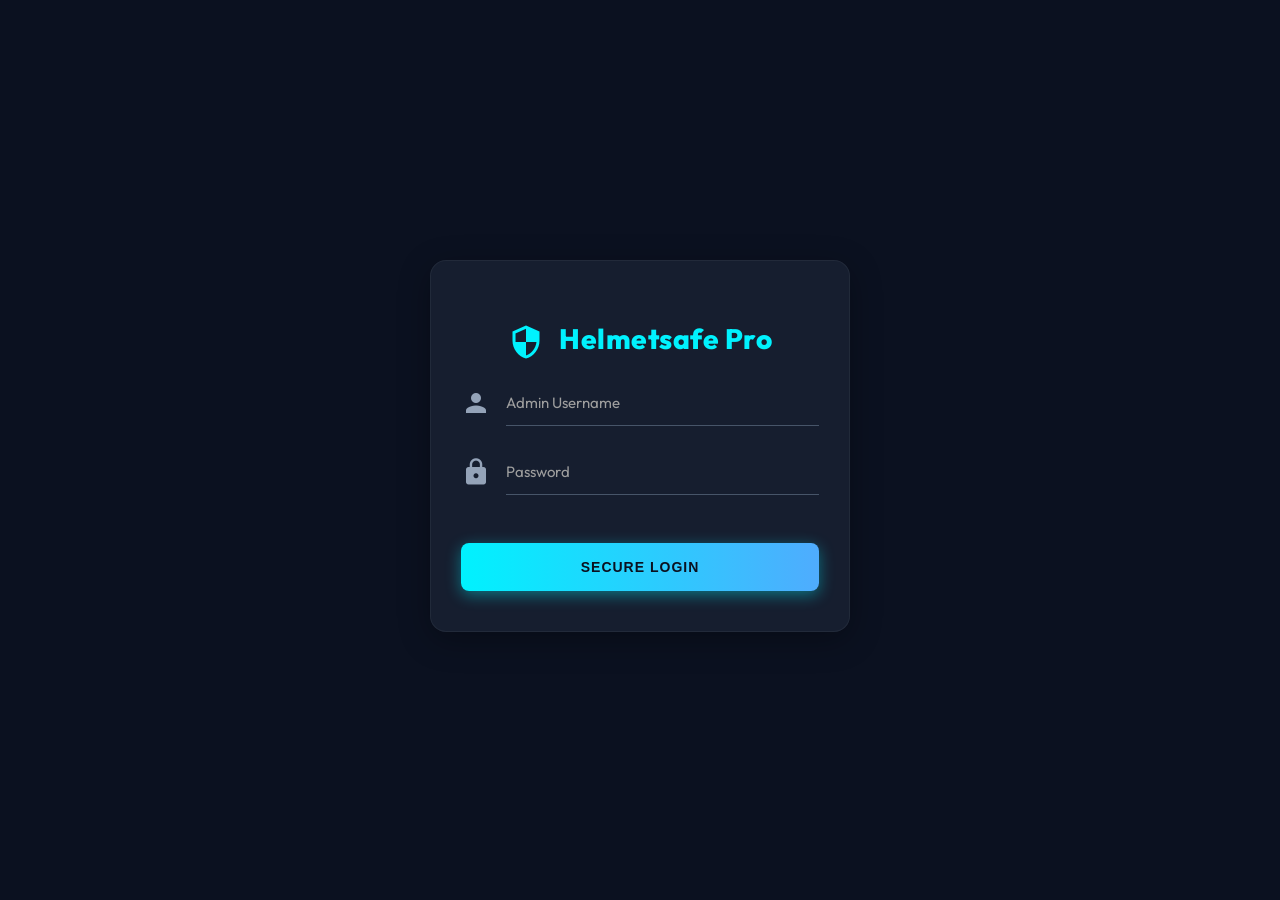
<file: target/classes/static/index.html>
<!DOCTYPE html>
<html lang="en">
<head>
    <meta charset="UTF-8">
    <meta name="viewport" content="width=device-width, initial-scale=1.0">
    <title>Login - Smart Helmet 2027</title>
    <!-- Fonts and Icons -->
    <link href="https://fonts.googleapis.com/css2?family=Outfit:wght@300;400;600;800&display=swap" rel="stylesheet">
    <link href="https://fonts.googleapis.com/icon?family=Material+Icons" rel="stylesheet">
    <!-- Materialize CSS -->
    <link href="https://cdnjs.cloudflare.com/ajax/libs/materialize/1.0.0/css/materialize.min.css" rel="stylesheet">
    <link rel="stylesheet" href="css/style.css">
    <style>
        body {
            background-color: #0b1120;
            display: flex;
            justify-content: center;
            align-items: center;
            height: 100vh;
        }
        .login-card {
            padding: 40px 30px;
            width: 100%;
            max-width: 420px;
        }
        .login-card .card-title {
            text-align: center;
            margin-bottom: 40px;
            font-weight: 800;
            color: #00f2fe;
            font-family: 'Outfit', sans-serif;
            font-size: 28px !important;
        }
        .input-field input[type=text], .input-field input[type=password] {
            color: #ffffff;
            border-bottom: 1px solid #475569;
        }
        .input-field input[type=text]:focus, .input-field input[type=password]:focus {
            border-bottom: 1px solid #00f2fe;
            box-shadow: 0 1px 0 0 #00f2fe;
        }
        .input-field .prefix {
            color: #94a3b8;
        }
        .input-field .prefix.active {
            color: #00f2fe;
        }
        .btn-login {
            background: linear-gradient(90deg, #00f2fe, #4facfe);
            font-weight: 800;
            border-radius: 8px;
            height: 48px;
            line-height: 48px;
            letter-spacing: 1px;
            box-shadow: 0 4px 15px rgba(0, 242, 254, 0.4);
            margin-top: 20px;
            color: #0b1120;
        }
        .btn-login:hover {
            box-shadow: 0 6px 20px rgba(0, 242, 254, 0.6);
            background: linear-gradient(90deg, #00c3cc, #3d8cc9);
            color: #0b1120;
        }
    </style>
</head>
<body>
    
    <div class="card login-card z-depth-3">
        <h4 class="card-title">
            <i class="material-icons" style="font-size: 36px; vertical-align: middle; color:#00f2fe; margin-right: 10px;">security</i>
            Helmetsafe Pro
        </h4>
        <form id="loginForm">
            <div class="input-field">
                <i class="material-icons prefix">person</i>
                <input id="username" type="text" required>
                <label for="username">Admin Username</label>
            </div>
            <div class="input-field">
                <i class="material-icons prefix">lock</i>
                <input id="password" type="password" required>
                <label for="password">Password</label>
            </div>
            <p id="errorMsg" class="red-text center-align" style="display: none; font-weight:600;">Invalid credentials</p>
            <div class="center-align" style="margin-top: 20px;">
                <button type="submit" class="btn btn-login waves-effect waves-light" style="width: 100%;">
                    SECURE LOGIN
                </button>
            </div>
        </form>
    </div>

    <!-- Materialize JS -->
    <script src="https://cdnjs.cloudflare.com/ajax/libs/materialize/1.0.0/js/materialize.min.js"></script>
    <script>
        // Check if already logged in
        if (sessionStorage.getItem("isLoggedIn") === "true") {
            window.location.href = "/dashboard.html";
        }

        document.getElementById('loginForm').addEventListener('submit', function(e) {
            e.preventDefault();
            const user = document.getElementById('username').value.trim();
            const pass = document.getElementById('password').value.trim();
            
            if (user === 'admin' && pass === 'admin') {
                sessionStorage.setItem("isLoggedIn", "true");
                window.location.href = "/dashboard.html";
            } else {
                document.getElementById('errorMsg').style.display = 'block';
            }
        });
    </script>
</body>
</html>
</file>
<file: target/classes/static/css/style.css>
@import url('https://fonts.googleapis.com/css2?family=Outfit:wght@300;400;600;800&display=swap');

body {
    font-family: 'Outfit', sans-serif;
    background-color: #0b1120;
    color: #e2e8f0;
    margin: 0;
}

/* Navbar */
nav.blue.darken-3 {
    background: rgba(15, 23, 42, 0.8) !important;
    backdrop-filter: blur(12px);
    border-bottom: 1px solid rgba(255, 255, 255, 0.1);
    box-shadow: 0 4px 30px rgba(0, 0, 0, 0.5);
}

.brand-logo {
    font-weight: 800;
    letter-spacing: 1px;
    background: linear-gradient(90deg, #00f2fe, #4facfe);
    -webkit-background-clip: text;
    -webkit-text-fill-color: transparent;
}

.brand-logo i {
    -webkit-text-fill-color: #00f2fe;
}

/* Worker Cards */
.card {
    background: rgba(30, 41, 59, 0.6) !important;
    backdrop-filter: blur(10px);
    border: 1px solid rgba(255, 255, 255, 0.05);
    border-radius: 16px;
    box-shadow: 0 8px 32px 0 rgba(0, 0, 0, 0.3);
    transition: all 0.3s ease;
}

@keyframes blinker {
  50% { opacity: 0; }
}

.card:hover {
    transform: translateY(-5px);
    box-shadow: 0 12px 40px rgba(0, 242, 254, 0.15);
    border: 1px solid rgba(0, 242, 254, 0.3);
}

.card-content {
    padding: 24px !important;
}

.card-title {
    font-weight: 800 !important;
    font-size: 22px !important;
    color: #ffffff;
    margin-bottom: 20px !important;
}

/* Data Points */
.bold {
    font-weight: 800;
    font-size: 24px;
    color: #ffffff;
}

.grey-text {
    color: #94a3b8 !important;
    font-weight: 400;
    font-size: 14px;
    letter-spacing: 0.5px;
}

/* Badges */
.badge.green {
    background: linear-gradient(135deg, #10b981, #059669) !important;
    box-shadow: 0 0 10px rgba(16, 185, 129, 0.5);
    border-radius: 8px;
    padding: 4px 12px;
    font-weight: 600;
}

.badge.red {
    background: linear-gradient(135deg, #ef4444, #dc2626) !important;
    box-shadow: 0 0 15px rgba(239, 68, 68, 0.7);
    border-radius: 8px;
    padding: 4px 12px;
    font-weight: 600;
    animation: pulse 1.5s infinite;
}

.badge.grey {
    background: #475569 !important;
    border-radius: 8px;
    padding: 4px 12px;
}

@keyframes pulse {
    0% { box-shadow: 0 0 0 0 rgba(239, 68, 68, 0.7); }
    70% { box-shadow: 0 0 0 10px rgba(239, 68, 68, 0); }
    100% { box-shadow: 0 0 0 0 rgba(239, 68, 68, 0); }
}

/* Map */
#map {
    border-bottom: 2px solid #00f2fe;
    filter: invert(90%) hue-rotate(180deg) brightness(85%) contrast(110%);
}

/* Icons */
.material-icons.blue-text {
    color: #00f2fe !important;
}
.material-icons.red-text {
    color: #ef4444 !important;
}

/* Modals */
.modal {
    background-color: #1e293b !important;
    border-radius: 16px;
    border: 1px solid rgba(255, 255, 255, 0.1);
}

.modal .modal-content h4 {
    color: #00f2fe;
    font-weight: 800;
}

.modal .modal-footer {
    background-color: #0f172a !important;
}

.modal-close {
    color: #00f2fe !important;
}

/* Tables */
table.striped > tbody > tr:nth-child(odd) {
    background-color: rgba(255, 255, 255, 0.03);
}

table {
    color: #e2e8f0;
}

th {
    color: #00f2fe;
    font-weight: 600;
}

/* Headings */
h4 {
    font-weight: 800;
    color: #ffffff;
    letter-spacing: 0.5px;
}
</file>
